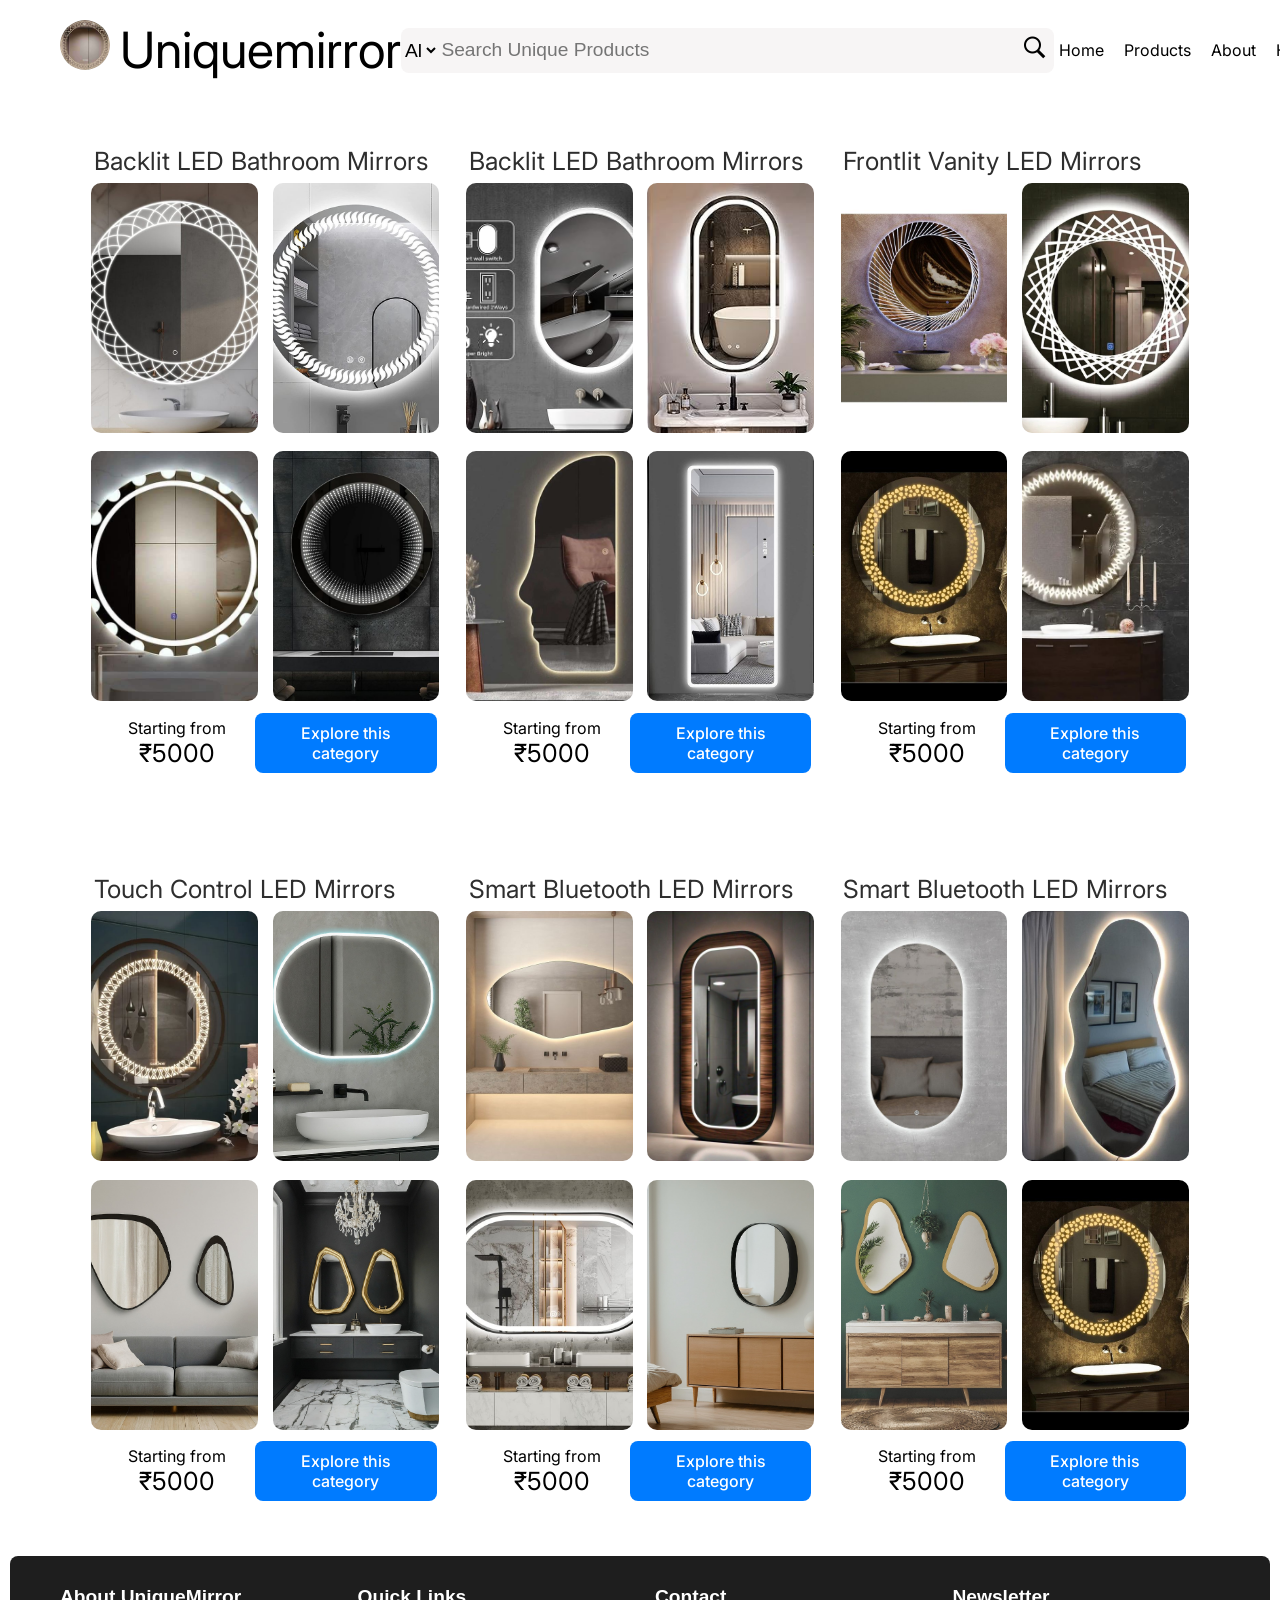
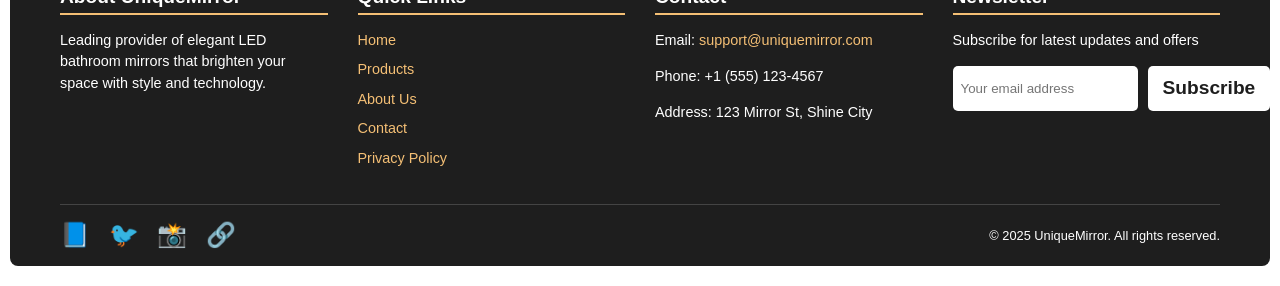
<file: index.html>
<!DOCTYPE html>
<html lang="en">

<head>
  <script src="js/jquery-min-3.7.1.js"></script>
  <!-- <script>
    $(document).ready(function () {
      if (/Mobi|Android|iPhone|iPad|iPod|BlackBerry|IEMobile|Opera Mini/i.test(navigator.userAgent)) {
        // If it's a mobile device, redirect
        window.location.href = "indexMobile.html"; // Replace with your mobile page URL
      }
    });
  </script> -->
  <meta charset="UTF-8">
  <meta name="viewport" content="width=device-width, initial-scale=1.0">
  <title>Unique Mirror</title>
  <link rel="stylesheet" href="css/global.css">
  <link rel="stylesheet" href="css/navbar.css">
  <link rel="stylesheet" href="css/products.css">
  <link rel="stylesheet" href="css/footer.css">
</head>

<body>

  <div id="navbar">
    <div id="logo-container">
      <div id="logo">
        <img src="images/logo.jpg" alt="Company logo">
      </div>
      <div id="company-name">
        Uniquemirror
      </div>
    </div>
    <div id="search">
      <select name="" id="">
        <option value="">All</option>
      </select>
      <input type="search" id="search-input" placeholder="Search Unique Products">
      <button><img src="images/search.png" alt=""></button>
    </div>
    <div id="nav-icons">
      <a href="">Home</a>
      <a href="">Products</a>
      <a href="">About</a>
      <a href="">Help</a>
      <a href="">Support</a>
    </div>
  </div>

  <div id="front-banner" style="display: none;">
    <div class="banner-overlay">
      <div class="banner-content">
        <h1 class="banner-title">Illuminate Your Reflection</h1>
        <p class="banner-subtitle">Experience the elegance of modern LED mirrors</p>
        <a href="#products" class="banner-btn">Explore Collection</a>
      </div>
    </div>
  </div>


  <div id="products-container">
    <div class="product-row">
      <div class="product-section">
        <div class="header">
          <h3>
            Backlit LED Bathroom Mirrors
          </h3>
        </div>
        <div class="products">
          <div class="product">
            <img src="images/f1.jpg" alt="">

          </div>
          <div class="product">
            <img src="images/f2.jpg" alt="">

          </div>
          <div class="product">
            <img src="images/f3.jpg" alt="">

          </div>
          <div class="product">
            <img src="images/f4.jpeg" alt="">

          </div>
        </div>
        <div class="footer">
          <span>
            Starting from <span class="price">&#8377;5000</span>
          </span>
          <a href="allProducts.html?category=all">Explore this category</a>
        </div>
      </div>
      <div class="product-section">
        <div class="header">
          <h3>
            Backlit LED Bathroom Mirrors
          </h3>
        </div>
        <div class="products">
          <div class="product">
            <img src="images/71tDdgUrb2L._SX522_.jpg" alt="">

          </div>
          <div class="product">
            <img src="images/d5f10a5d-cf49-49bd-ae39-68ec2feb2c6a.jpg" alt="">

          </div>
          <div class="product">
            <img src="images/download (2).jpg" alt="">

          </div>
          <div class="product">
            <img src="images/Full Length Wall-Mounted Mirror with LED Lighted.jpg" alt="">

          </div>
        </div>
        <div class="footer">
          <span>
            Starting from <span class="price">&#8377;5000</span>
          </span>
          <a href="allProducts.html?category=all">Explore this category</a>
        </div>
      </div>
      <div class="product-section">
        <div class="header">
          <h3>
            Frontlit Vanity LED Mirrors
          </h3>
        </div>
        <div class="products">
          <div class="product">
            <img src="images/f6.jpg" alt="">

          </div>
          <div class="product">
            <img src="images/f7.jpg" alt="">

          </div>
          <div class="product">
            <img src="images/f8.jpg" alt="">

          </div>
          <div class="product">
            <img src="images/f9.jpg" alt="">

          </div>
        </div>
        <div class="footer">
          <span>
            Starting from <span class="price">&#8377;5000</span>
          </span>
          <a href="allProducts.html?category=all">Explore this category</a>
        </div>
      </div>

    </div>
    <div class="product-row">
      <div class="product-section">
        <div class="header">
          <h3>
            Touch Control LED Mirrors
          </h3>
        </div>
        <div class="products">
          <div class="product">
            <img src="images/f10.jpg" alt="">

          </div>
          <div class="product">
            <img src="images/Gemini_Generated_Image_m4g2ocm4g2ocm4g2.jpg" alt="">

          </div>
          <div class="product">
            <img src="images/Gemini_Generated_Image_pxr3mmpxr3mmpxr3.jpg" alt="">

          </div>
          <div class="product">
            <img src="images/Gemini_Generated_Image_pxr3mopxr3mopxr3.jpg" alt="">

          </div>
        </div>
        <div class="footer">
          <span>
            Starting from <span class="price">&#8377;5000</span>
          </span>
          <a href="allProducts.html?category=all">Explore this category</a>
        </div>
      </div>
      <div class="product-section">
        <div class="header">
          <h3>
            Smart Bluetooth LED Mirrors
          </h3>
        </div>
        <div class="products">
          <div class="product">
            <img
              src="images/Sile Irregular Wall LED Mirror Asymmetrical Design Home Mirror Aesthetic Bathroom Mirror Unique Mirror - Etsy.jpg"
              alt="">

          </div>
          <div class="product">
            <img
              src="images/Round mirror adds a touch of softness and elegance to the space, reflecting the beauty of the room.jpg"
              alt="">

          </div>
          <div class="product">
            <img
              src="images/Niccy LED Oval Bathroom Mirror with Stepless Dimmable, 24x40 Lighted Vanity Mirror for Wall Mounted Vanity LED Mirror with Frame Anti-Fog Memory LED Smart Mirror(Horizontal_Vertical).jpg"
              alt="">

          </div>
          <div class="product">
            <img src="images/Gemini_Generated_Image_x0ozn2x0ozn2x0oz.jpg" alt="">

          </div>
        </div>
        <div class="footer">
          <span>
            Starting from <span class="price">&#8377;5000</span>
          </span>
          <a href="allProducts.html?category=all">Explore this category</a>
        </div>
      </div>
      <div class="product-section">
        <div class="header">
          <h3>
            Smart Bluetooth LED Mirrors
          </h3>
        </div>
        <div class="products">
          <div class="product">
            <img src="images/Noosa Led Mirror 900x450mm Oval Daylight 6000K.jpg" alt="">

          </div>
          <div class="product">
            <img
              src="images/Irregular Shaped Mirror, Modern Asymmetrical Mirror, Wall Mirror, Aesthetic Bathroom Mirror, Modern Home Decor, Modern Entryway Mirror.jpg"
              alt="">

          </div>
          <div class="product">
            <img src="images/Gemini_Generated_Image_w2rgwuw2rgwuw2rg.jpg" alt="">

          </div>
          <div class="product">
            <img src="images/f8.jpg" alt="">

          </div>
        </div>
        <div class="footer">
          <span>
            Starting from <span class="price">&#8377;5000</span>
          </span>
          <a href="allProducts.html?category=all">Explore this category</a>
        </div>
      </div>
    </div>
  </div>

  <footer id="site-footer">
    <div class="footer-container">
      <div class="footer-section about">
        <h3>About UniqueMirror</h3>
        <p>Leading provider of elegant LED bathroom mirrors that brighten your space with style and technology.</p>
      </div>

      <div class="footer-section links">
        <h3>Quick Links</h3>
        <ul>
          <li><a href="#home">Home</a></li>
          <li><a href="#products">Products</a></li>
          <li><a href="#about">About Us</a></li>
          <li><a href="#contact">Contact</a></li>
          <li><a href="#privacy">Privacy Policy</a></li>
        </ul>
      </div>

      <div class="footer-section contact">
        <h3>Contact</h3>
        <p>Email: <a href="mailto:support@uniquemirror.com">support@uniquemirror.com</a></p>
        <p>Phone: +1 (555) 123-4567</p>
        <p>Address: 123 Mirror St, Shine City</p>
      </div>

      <div class="footer-section newsletter">
        <h3>Newsletter</h3>
        <p>Subscribe for latest updates and offers</p>
        <form id="newsletter-form">
          <input type="email" placeholder="Your email address" required />
          <button type="submit">Subscribe</button>
        </form>
      </div>
    </div>

    <div class="footer-bottom">
      <div class="social-icons">
        <a href="#" aria-label="Facebook">📘</a>
        <a href="#" aria-label="Twitter">🐦</a>
        <a href="#" aria-label="Instagram">📸</a>
        <a href="#" aria-label="LinkedIn">🔗</a>
      </div>
      <p>&copy; 2025 UniqueMirror. All rights reserved.</p>
    </div>
  </footer>



  <script src="js/script.js"></script>
</body>

</html>
</file>
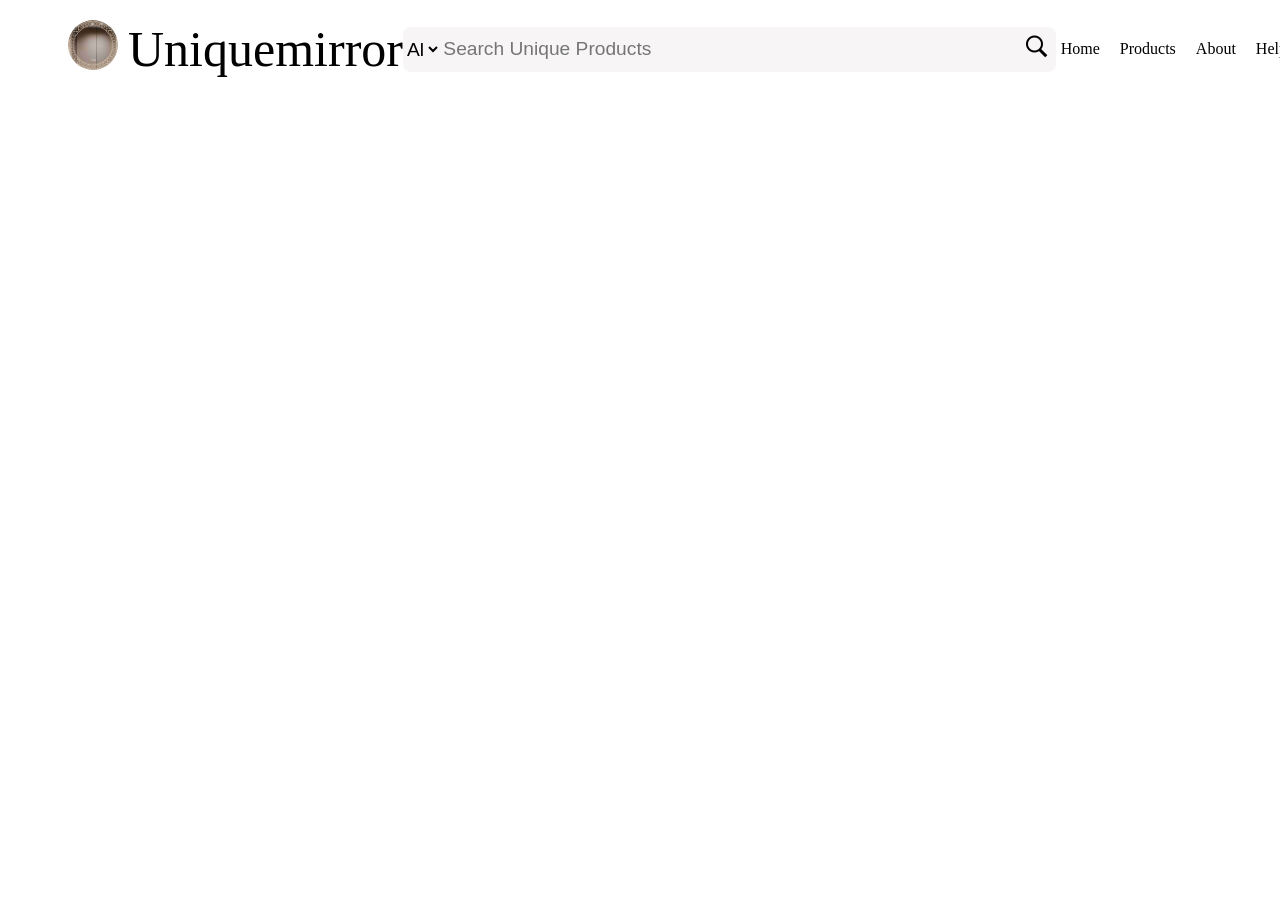
<file: allProducts.html>
<!DOCTYPE html>
<html lang="en">

<head>
    <meta charset="UTF-8">
    <meta name="viewport" content="width=device-width, initial-scale=1.0">
    <title>Category</title>
    <link rel="stylesheet" href="css/navbar.css">
</head>

<body>
    <div id="navbar">
        <div id="logo-container">
            <div id="logo">
                <img src="images/logo.jpg" alt="Company logo">
            </div>
            <div id="company-name">
                Uniquemirror
            </div>
        </div>
        <div id="search">
            <select name="" id="">
                <option value="">All</option>
            </select>
            <input type="search" id="search-input" placeholder="Search Unique Products">
            <button><img src="images/search.png" alt=""></button>
        </div>
        <div id="nav-icons">
            <a href="">Home</a>
            <a href="">Products</a>
            <a href="">About</a>
            <a href="">Help</a>
            <a href="">Support</a>
        </div>
    </div>
</body>

</html>
</file>
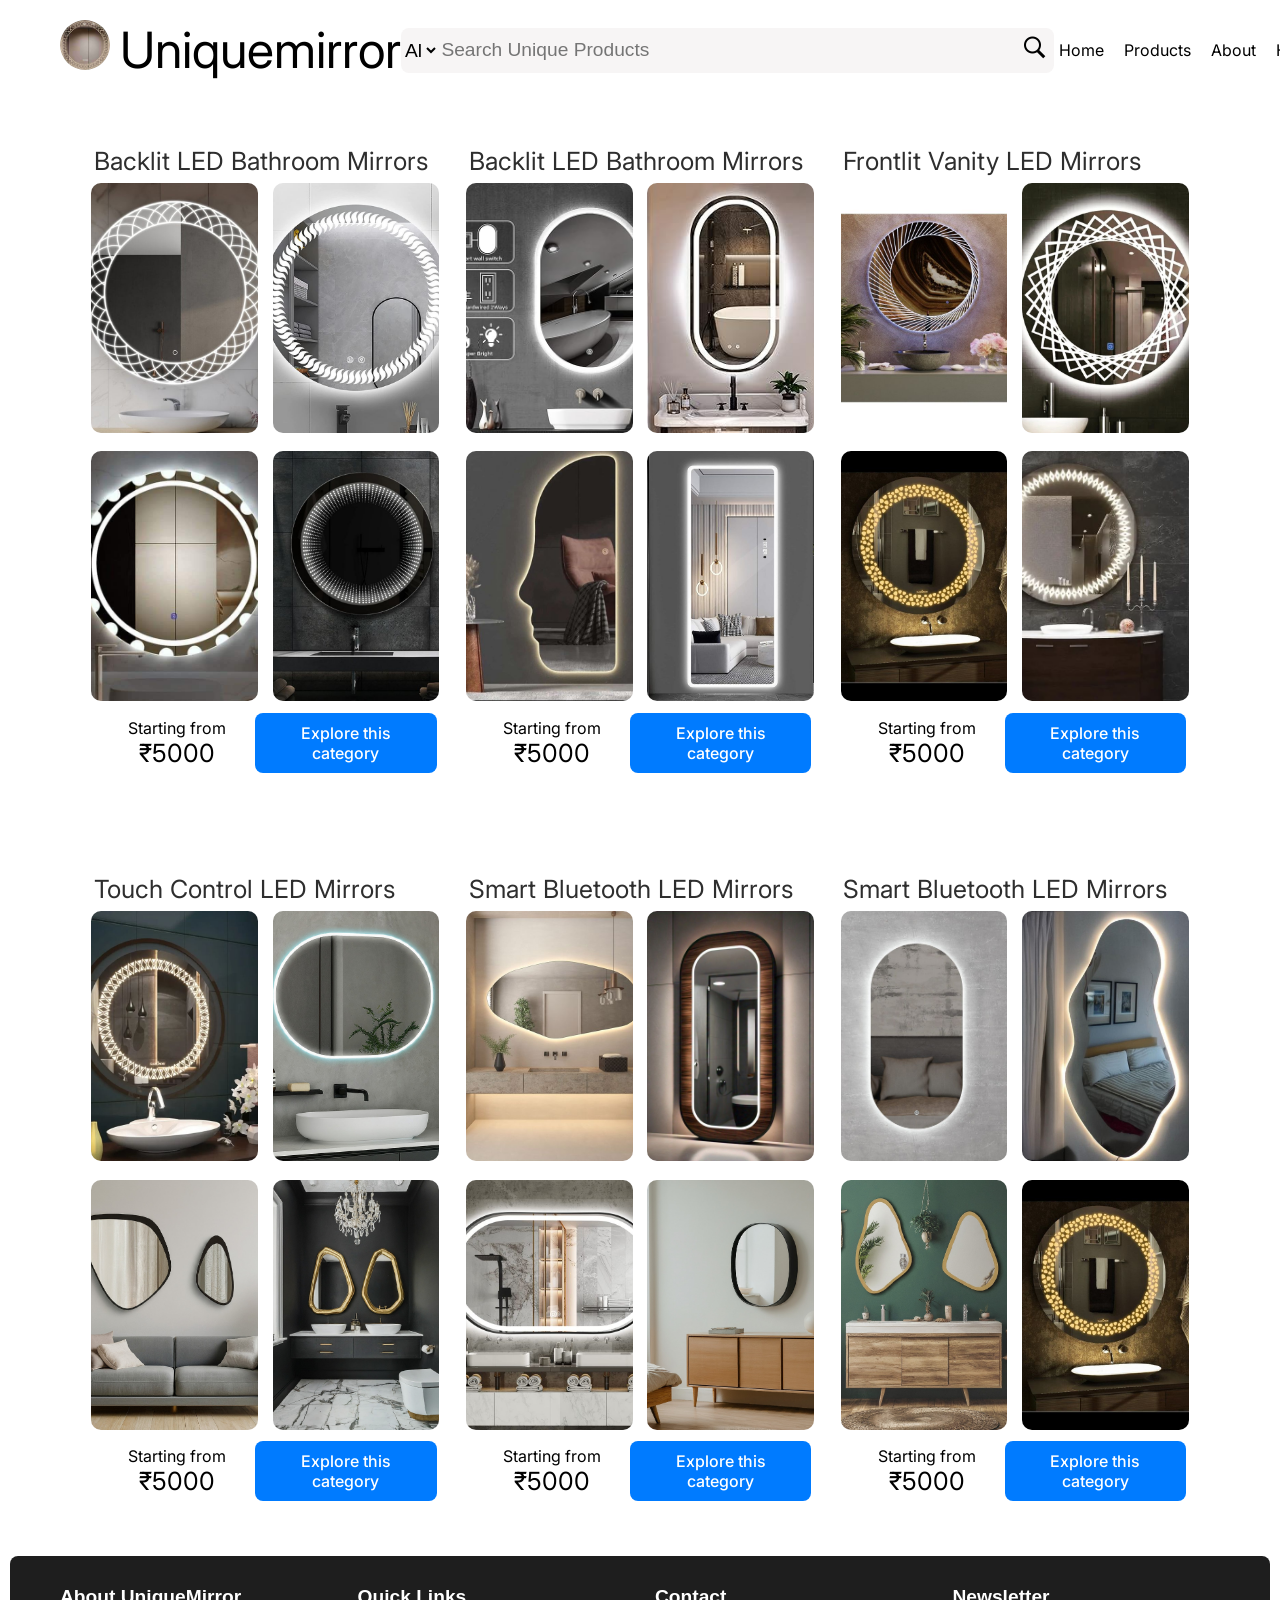
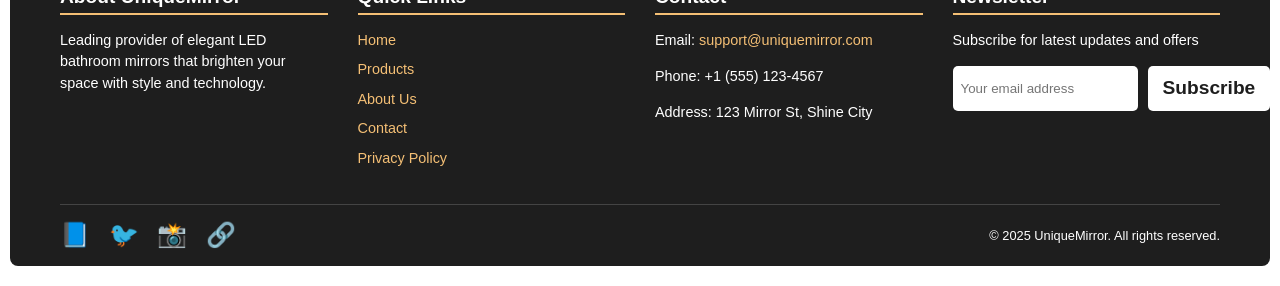
<file: indexMobile.html>
<!DOCTYPE html>
<html lang="en">

<head>
    <script src="js/jquery-min-3.7.1.js"></script>
    <script>
        $(document).ready(function () {
            // If NOT a mobile device, assume desktop and redirect
            if (!/Mobi|Android|iPhone|iPad|iPod|BlackBerry|IEMobile|Opera Mini/i.test(navigator.userAgent)) {
                window.location.href = "index.html"; // Replace with your desktop page URL
            }
        });
    </script>
    <meta charset="UTF-8">
    <meta name="viewport" content="width=device-width, initial-scale=1.0">
    <title>Unique Mirror</title>
    <link rel="stylesheet" href="css/styleMobile.css">
</head>

<body>

    <div id="navbar">
        <div id="logo-container">
            <div id="logo">
                <img src="images/logo.jpg" alt="Company logo">
            </div>
            <div id="company-name">
                Uniquemirror
            </div>
        </div>
        <div id="search">
            <select name="" id="">
                <option value="">All</option>
            </select>
            <input type="search" id="search-input" placeholder="Search Unique Products">
            <button><img src="images/search.png" alt=""></button>
        </div>
        <div id="nav-icons">
            <a href="">Home</a>
            <a href="">Products</a>
            <a href="">About</a>
            <a href="">Help</a>
            <a href="">Support</a>
        </div>
    </div>

    <div id="front-banner">
        <div class="banner-overlay">
            <div class="banner-content">
                <h1 class="banner-title">Illuminate Your Reflection</h1>
                <p class="banner-subtitle">Experience the elegance of modern LED mirrors</p>
                <a href="#products" class="banner-btn">Explore Collection</a>
            </div>
        </div>
    </div>


    <div id="products-container">
        <div class="product-row">
            <div class="product-section">
                <div class="header">
                    <h3>
                        Backlit LED Bathroom Mirrors
                    </h3>
                </div>
                <div class="products">
                    <div class="product">
                        <img src="images/f1.jpg" alt="">

                    </div>
                    <div class="product">
                        <img src="images/f2.jpg" alt="">

                    </div>
                    <div class="product">
                        <img src="images/f3.jpg" alt="">

                    </div>
                    <div class="product">
                        <img src="images/f4.jpeg" alt="">

                    </div>
                </div>
                <div class="footer">
                    <h3>
                        Starting from &#8377;5000
                    </h3>
                    <a href="allProducts.html?category=all">Explore this category</a>
                </div>
            </div>
            <div class="product-section">
                <div class="header">
                    <h3>
                        Backlit LED Bathroom Mirrors
                    </h3>
                </div>
                <div class="products">
                    <div class="product">
                        <img src="images/71tDdgUrb2L._SX522_.jpg" alt="">

                    </div>
                    <div class="product">
                        <img src="images/d5f10a5d-cf49-49bd-ae39-68ec2feb2c6a.jpg" alt="">

                    </div>
                    <div class="product">
                        <img src="images/download (2).jpg" alt="">

                    </div>
                    <div class="product">
                        <img src="images/Full Length Wall-Mounted Mirror with LED Lighted.jpg" alt="">

                    </div>
                </div>
                <div class="footer">
                    <h3>
                        Starting from &#8377;5000
                    </h3>
                    <a href="allProducts.html?category=all">Explore this category</a>
                </div>
            </div>
            <div class="product-section">
                <div class="header">
                    <h3>
                        Frontlit Vanity LED Mirrors
                    </h3>
                </div>
                <div class="products">
                    <div class="product">
                        <img src="images/f6.jpg" alt="">

                    </div>
                    <div class="product">
                        <img src="images/f7.jpg" alt="">

                    </div>
                    <div class="product">
                        <img src="images/f8.jpg" alt="">

                    </div>
                    <div class="product">
                        <img src="images/f9.jpg" alt="">

                    </div>
                </div>
                <div class="footer">
                    <h3>
                        Starting from &#8377;5000
                    </h3>
                    <a href="allProducts.html?category=all">Explore this category</a>
                </div>
            </div>

        </div>
        <div class="product-row">
            <div class="product-section">
                <div class="header">
                    <h3>
                        Touch Control LED Mirrors
                    </h3>
                </div>
                <div class="products">
                    <div class="product">
                        <img src="images/f10.jpg" alt="">

                    </div>
                    <div class="product">
                        <img src="images/Gemini_Generated_Image_m4g2ocm4g2ocm4g2.jpg" alt="">

                    </div>
                    <div class="product">
                        <img src="images/Gemini_Generated_Image_pxr3mmpxr3mmpxr3.jpg" alt="">

                    </div>
                    <div class="product">
                        <img src="images/Gemini_Generated_Image_pxr3mopxr3mopxr3.jpg" alt="">

                    </div>
                </div>
                <div class="footer">
                    <h3>
                        Starting from &#8377;5000
                    </h3>
                    <a href="allProducts.html?category=all">Explore this category</a>
                </div>
            </div>
            <div class="product-section">
                <div class="header">
                    <h3>
                        Smart Bluetooth LED Mirrors
                    </h3>
                </div>
                <div class="products">
                    <div class="product">
                        <img src="images/Sile Irregular Wall LED Mirror Asymmetrical Design Home Mirror Aesthetic Bathroom Mirror Unique Mirror - Etsy.jpg"
                            alt="">

                    </div>
                    <div class="product">
                        <img src="images/Round mirror adds a touch of softness and elegance to the space, reflecting the beauty of the room.jpg"
                            alt="">

                    </div>
                    <div class="product">
                        <img src="images/Niccy LED Oval Bathroom Mirror with Stepless Dimmable, 24x40 Lighted Vanity Mirror for Wall Mounted Vanity LED Mirror with Frame Anti-Fog Memory LED Smart Mirror(Horizontal_Vertical).jpg"
                            alt="">

                    </div>
                    <div class="product">
                        <img src="images/Gemini_Generated_Image_x0ozn2x0ozn2x0oz.jpg" alt="">

                    </div>
                </div>
                <div class="footer">
                    <h3>
                        Starting from &#8377;5000
                    </h3>
                    <a href="allProducts.html?category=all">Explore this category</a>
                </div>
            </div>
            <div class="product-section">
                <div class="header">
                    <h3>
                        Smart Bluetooth LED Mirrors
                    </h3>
                </div>
                <div class="products">
                    <div class="product">
                        <img src="images/Noosa Led Mirror 900x450mm Oval Daylight 6000K.jpg" alt="">

                    </div>
                    <div class="product">
                        <img src="images/Irregular Shaped Mirror, Modern Asymmetrical Mirror, Wall Mirror, Aesthetic Bathroom Mirror, Modern Home Decor, Modern Entryway Mirror.jpg"
                            alt="">

                    </div>
                    <div class="product">
                        <img src="images/Gemini_Generated_Image_w2rgwuw2rgwuw2rg.jpg" alt="">

                    </div>
                    <div class="product">
                        <img src="images/f8.jpg" alt="">

                    </div>
                </div>
                <div class="footer">
                    <h3>
                        Starting from &#8377;5000
                    </h3>
                    <a href="allProducts.html?category=all">Explore this category</a>
                </div>
            </div>
        </div>
    </div>

    <footer id="site-footer">
        <div class="footer-container">
            <div class="footer-section about">
                <h3>About UniqueMirror</h3>
                <p>Leading provider of elegant LED bathroom mirrors that brighten your space with style and technology.
                </p>
            </div>

            <div class="footer-section links">
                <h3>Quick Links</h3>
                <ul>
                    <li><a href="#home">Home</a></li>
                    <li><a href="#products">Products</a></li>
                    <li><a href="#about">About Us</a></li>
                    <li><a href="#contact">Contact</a></li>
                    <li><a href="#privacy">Privacy Policy</a></li>
                </ul>
            </div>

            <div class="footer-section contact">
                <h3>Contact</h3>
                <p>Email: <a href="mailto:support@uniquemirror.com">support@uniquemirror.com</a></p>
                <p>Phone: +1 (555) 123-4567</p>
                <p>Address: 123 Mirror St, Shine City</p>
            </div>

            <div class="footer-section newsletter">
                <h3>Newsletter</h3>
                <p>Subscribe for latest updates and offers</p>
                <form id="newsletter-form">
                    <input type="email" placeholder="Your email address" required />
                    <button type="submit">Subscribe</button>
                </form>
            </div>
        </div>

        <div class="footer-bottom">
            <div class="social-icons">
                <a href="#" aria-label="Facebook">📘</a>
                <a href="#" aria-label="Twitter">🐦</a>
                <a href="#" aria-label="Instagram">📸</a>
                <a href="#" aria-label="LinkedIn">🔗</a>
            </div>
            <p>&copy; 2025 UniqueMirror. All rights reserved.</p>
        </div>
    </footer>



    <script src="js/script.js"></script>
</body>

</html>
</file>
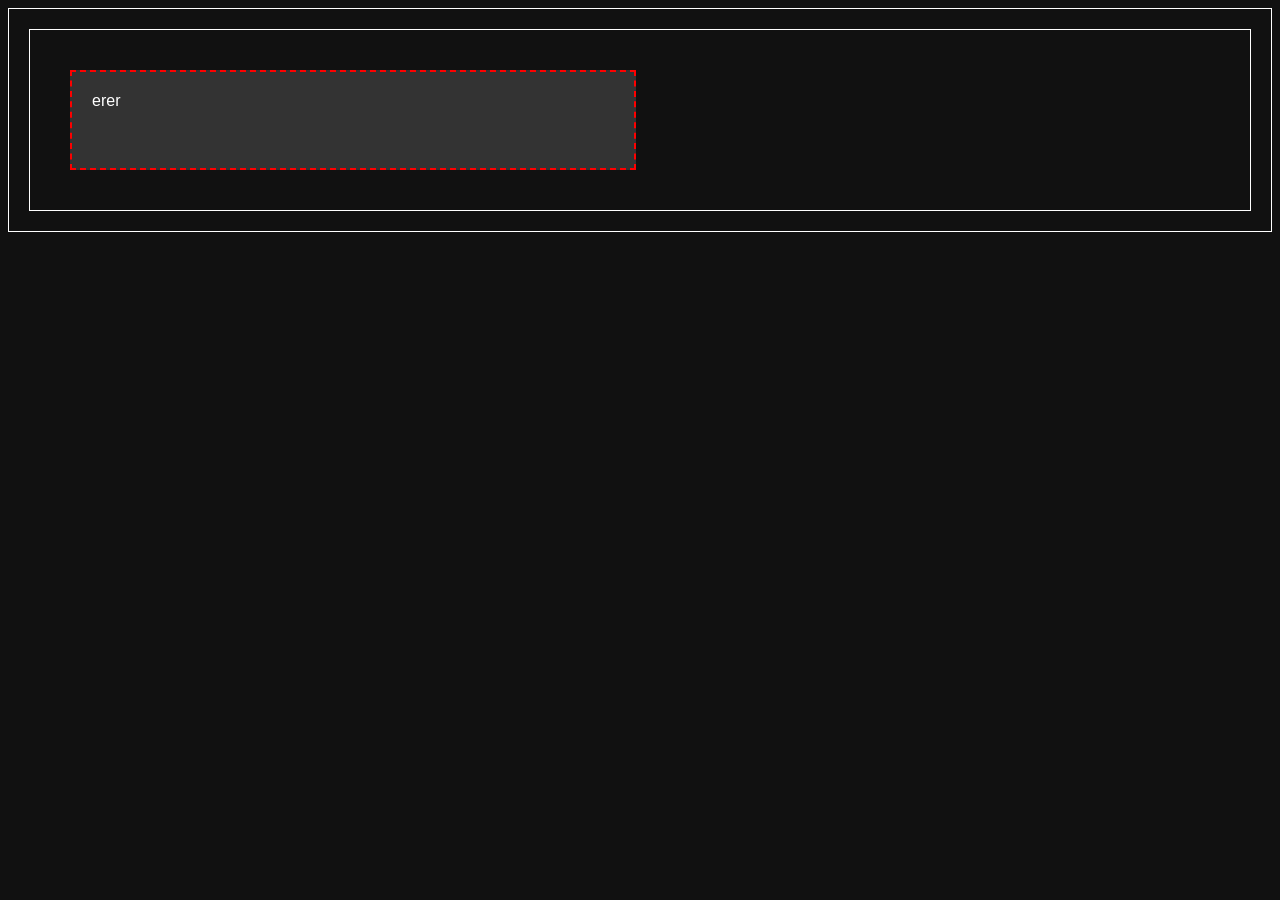
<file: test.html>
<!DOCTYPE html>
<html>
<head>
  <style>
    body {
      background: #111;
      color: white;
      font-family: Arial;
    }
    #products-container {
      padding: 20px;
      border: 1px solid white;
    }

    .product-row {
      display: flex;
      flex-wrap: wrap;
      gap: 20px;
      padding: 20px;
      border: 1px solid white;
    }

    .product-section {
      flex: 0 0 48%;
      border: 2px dashed red;
      box-sizing: border-box;
      margin: 20px;
      padding: 20px;
      min-height: 100px;
      background: #333;
    }
  </style>
</head>
<body>
  <div id="products-container">
    <div class="product-row">
      <div class="product-section">
        erer
      </div>
    </div>
  </div>
</body>
</html>
</file>
<file: css/global.css>
@import url('https://fonts.googleapis.com/css2?family=Inter:ital,opsz,wght@0,14..32,100..900;1,14..32,100..900&family=Roboto+Slab:wght@100..900&display=swap');

body {
    margin: 0;
    padding: 0;
    font-family: "Inter", sans-serif;
}
</file>
<file: css/navbar.css>
/*----------Navbar Design----------------*/
#navbar {
    border-radius: 10px;
    padding: 10px 50px;
    margin: 10px;
    display: flex;
    flex-direction: row;
    align-content: center;
    justify-content: space-between;
}

#navbar #logo-container {
    display: flex;
    flex-direction: row;
    align-content: center;
    column-gap: 10px;
}

#navbar #logo-container #logo img {
    height: 50px;
    width: 50px;
    border-radius: 100px;
}

#navbar #logo-container #company-name {
    font-size: 50px;
}

#navbar #search {
    display: flex;
    align-items: center;
}

#navbar #search input,
select,
button {
    width: 45vw;
    font-size: larger;
    outline: none;
    border: none;
    background-color: #f7f5f5;
    height: 5.0vh;
}

#navbar #search select {
    width: 3vw;
    border-top-left-radius: 8px;
    border-bottom-left-radius: 8px;
}

#navbar #search button {
    width: 3vw;
    border-top-right-radius: 8px;
    border-bottom-right-radius: 8px;
}

#navbar #search button img {
    height: 25px;
    width: 25px;
}

#navbar #search select:hover,
button:hover {
    cursor: pointer;
}

#navbar #nav-icons {
    display: flex;
    flex-direction: row;
    column-gap: 10px;
    align-items: center;
}


#navbar #nav-icons a {
    color: black;
    text-decoration: none;
    padding: 5px;
    border-radius: 5px;
}

#navbar #nav-icons a:hover {
    background-color: #f7f5f5;
}

@media only screen and (max-width:768px) {

    /*----------Navbar Design----------------*/
    @media only screen and (max-width:768px) {
        #navbar {
            flex-direction: column;
            row-gap: 5px;
            padding: 0;
        }

        #navbar #logo-container {
            align-items: center;
            column-gap: 5px;
        }

        #navbar #logo-container #logo img {
            height: 40px;
            width: 40px;
        }

        #navbar #logo-container #company-name {
            font-size: 30px;
        }


        #navbar #search input,
        select,
        button {
            width: 70vw;
        }

        #navbar #search select {
            width: 15vw;
        }

        #navbar #search button {
            width: 10vw;
        }

        #navbar #search button img {
            height: 25px;
            width: 25px;
        }

        #navbar #nav-icons {
            column-gap: 5px;
            justify-content: space-between;
        }

        #navbar #nav-icons a{
            background-color: #f7f5f5;
        }
    }
}
</file>
<file: css/products.css>
/*--------- Posts---------------*/

#products-container {
    display: flex;
    align-content: center;
    justify-content: center;
    flex-direction: column;
    row-gap: 20px;
}

#products-container .product-row {
    display: flex;
    flex-wrap: nowrap;
    gap: 1%;
    justify-content: center;
    align-items: center;
    align-content: center;
    background-color: white;
    padding: 2%;
    margin: 10px;
}

#products-container .product-row .product-section {
    flex: 0 0 30%;
    box-sizing: border-box;
    border-radius: 10px;
    display: flex;
    flex-direction: column;
    justify-content: center;
    align-content: center;
}

#products-container .product-row .product-section h3 {
    color: #2e2e2e;
    padding: 10px;
    padding-bottom: 0px;
    margin: 0;
    font-size: 25px;
    font-weight: normal;
}

#products-container .product-row .product-section .products {
    display: flex;
    flex-wrap: wrap;
    justify-content: center;
    align-items: center;
    align-content: center;
}


#products-container .product-row .product-section .product {
    flex: 0 0 50%;
    box-sizing: border-box;
    padding: 2%;
    color: white;
    font-family: 'Segoe UI', Tahoma, Geneva, Verdana, sans-serif;
    font-family: Verdana, Geneva, Tahoma, sans-serif;
}

#products-container .product-row .product-section .product img {
    width: 100%;
    border-radius: 10px;
    height: 250px;
    object-fit: cover;
}

#products-container .product-row .product-section .footer {
    display: flex;
    flex-direction: row;
    align-items: center;
    align-content: center;
    justify-content: space-between;
    padding-right: 10px;
}

#products-container .product-row .product-section .footer span {
    padding-left: 15px;
    text-align: center;
}

#products-container .product-row .product-section .footer .price {
    font-size: 25px;
    padding: 0;
}

.footer a {
    padding: 10px 20px;
    background-color: #007bff;
    /* Bootstrap Primary */
    color: white;
    text-decoration: none;
    border-radius: 8px;
    font-weight: 500;
    transition: background-color 0.3s ease;
    text-align: center;
}




@media only screen and (max-width:768px) {
    #products-container .product-row {
        flex-wrap: wrap;
        margin: 0;
        padding: 0;
    }

    #products-container .product-row .product-section {
        flex: 0 0 95%;
        margin: 10px;
        padding: 10px;
        padding-top: 0;
        background-color: #f7f5f5;
    }

    #products-container .product-row .product-section h3 {
        color: black;
        font-size: 25px;
        font-weight: bold;
    }

    #products-container .product-row .product-section .product img {
        width: 100%;
        border-radius: 10px;
        height: 150px;
        object-fit: cover;
    }

    #products-container .product-row .product-section .footer{
        padding-right: 5px;
    }

    .footer a {
        padding: 10px 5px;
        text-align: center;
    }
}
</file>
<file: css/footer.css>
/*---------footer------------------*/
#site-footer {
    background-color: #1e1e1e;
    color: #ffffff;
    padding: 10px 50px;
    margin: 20px 10px;
    border-radius: 8px;
    font-family: Arial, sans-serif;
}

.footer-container {
    display: flex;
    flex-wrap: wrap;
    justify-content: space-between;
    gap: 30px;
    margin-bottom: 20px;
}

.footer-section {
    flex: 1 1 200px;
    min-width: 180px;
}

.footer-section h3 {
    margin-bottom: 15px;
    font-size: 1.2rem;
    border-bottom: 2px solid #f4bf75;
    padding-bottom: 5px;
}

.footer-section p,
.footer-section ul {
    font-size: 0.9rem;
    line-height: 1.5;
}

.footer-section ul {
    list-style: none;
    padding: 0;
}

.footer-section ul li {
    margin-bottom: 8px;
}

.footer-section ul li a {
    color: #f4bf75;
    text-decoration: none;
}

.footer-section ul li a:hover {
    text-decoration: underline;
}

.footer-section a {
    color: #f4bf75;
    text-decoration: none;
}

.footer-section a:hover {
    text-decoration: underline;
}

#newsletter-form {
    display: flex;
    gap: 10px;
}

#newsletter-form input[type="email"] {
    flex: 1;
    padding: 8px;
    border-radius: 5px;
    border: none;
}

#newsletter-form button {
    padding: 8px 15px;
    border: none;
    background-color: white;
    color: #1e1e1e;
    font-weight: bold;
    border-radius: 5px;
    cursor: pointer;
    transition: background-color 0.3s ease;
}

#newsletter-form button:hover {
    background-color: #e6ac47;
}

.footer-bottom {
    border-top: 1px solid #444;
    padding-top: 10px;
    display: flex;
    flex-wrap: wrap;
    justify-content: space-between;
    align-items: center;
    font-size: 0.8rem;
}

.social-icons a {
    font-size: 1.5rem;
    margin-right: 15px;
    color: #f4bf75;
    text-decoration: none;
    transition: color 0.3s ease;
}

.social-icons a:hover {
    color: #e6ac47;
}

@media only screen and (max-width:768px) {
    #newsletter-form {
        display: flex;
        gap: 10px;
        flex-direction: column;
    }
}
</file>
<file: css/styleMobile.css>
@import url('https://fonts.googleapis.com/css2?family=Inter:ital,opsz,wght@0,14..32,100..900;1,14..32,100..900&family=Roboto+Slab:wght@100..900&display=swap');

body {
    background-color: #2e2e2e;
    margin: 0;
    padding: 0;
    font-family: "Inter", sans-serif;
}



/*-------------------Front Banner Design-----------------------*/
#front-banner {
    position: relative;
    padding: 10px 50px;
    margin: 10px;
    height: 90vh;
    border-radius: 10px;
    background-image: url("../images/front-banner.jpg");
    background-size: cover;
    background-position: center;
    background-repeat: no-repeat;
    display: none;
    align-items: center;
    justify-content: center;
    color: white;
}

.banner-overlay {
    position: absolute;
    top: 0;
    left: 0;
    height: 100%;
    width: 100%;
    background-color: rgba(0, 0, 0, 0.4);
    /* overlay */
    border-radius: 10px;
}

.banner-content {
    position: absolute;
    bottom: 250px;
    left: 50%;
    transform: translateX(-50%);
    text-align: center;
    z-index: 1;
    max-width: 80%;
}

.banner-title {
    font-size: 3.5rem;
    margin-bottom: 20px;
    font-weight: bold;
}

.banner-subtitle {
    font-size: 1.5rem;
    margin-bottom: 30px;
}

.banner-btn {
    padding: 15px 30px;
    background-color: white;
    color: black;
    text-decoration: none;
    font-weight: bold;
    border-radius: 30px;
    transition: background-color 0.3s ease;
}

.banner-btn:hover {
    background-color: #e6b800;
}

/*--------- Posts---------------*/

#products-container {
    display: flex;
    align-content: center;
    justify-content: center;
    flex-direction: column;
}

#products-container .product-row {
    display: flex;
    flex-wrap: wrap;
    justify-content: center;
    align-items: center;
    align-content: center;
    flex-direction: row;
    padding: 10px;
}

#products-container .product-row .product-section {
    flex: 0 0 100%;
    box-sizing: border-box;
    display: flex;
    flex-direction: column;
    justify-content: center;
    align-content: center;
    background-color: white;
    padding: 20px 10px;
    border-radius: 10px;
}

#products-container .product-row .product-section h3 {
    color: #2e2e2e;
    padding: 10px;
    padding-bottom: 0px;
    margin: 0;
    font-size: 20px;
    font-weight: normal;
}

#products-container .product-row .product-section .products {
    display: flex;
    flex-wrap: wrap;
    justify-content: center;
    align-items: center;
    align-content: center;
}


#products-container .product-row .product-section .product {
    flex: 0 0 50%;
    box-sizing: border-box;
    padding: 2%;
    color: white;
    font-family: 'Segoe UI', Tahoma, Geneva, Verdana, sans-serif;
    font-family: Verdana, Geneva, Tahoma, sans-serif;
}

#products-container .product-row .product-section .product img {
    width: 100%;
    border-radius: 10px;
    height: 150px;
    object-fit: cover;
}

#products-container .product-row .product-section .footer {
    display: flex;
    flex-direction: row;
    align-items: center;
    align-content: center;
    justify-content: space-between;
    padding-right: 10px;
}

.footer a {
    padding: 10px 20px;
    background-color: #007bff;
    /* Bootstrap Primary */
    color: white;
    text-decoration: none;
    border-radius: 8px;
    font-weight: 500;
    transition: background-color 0.3s ease;
}




@media only screen and (max-width:768px) {
    #products-container .product-row .product-section {
        flex: 0 0 100%;
        margin: 5%;
    }

    #products-container .product-row .product-section .product {
        font-size: 13px;
    }
}

/*---------footer------------------*/
#site-footer {
    background-color: #1e1e1e;
    color: #ffffff;
    padding: 10px 50px;
    margin: 20px 10px;
    border-radius: 8px;
    font-family: Arial, sans-serif;
}

.footer-container {
    display: flex;
    flex-wrap: wrap;
    justify-content: space-between;
    gap: 30px;
    margin-bottom: 20px;
}

.footer-section {
    flex: 1 1 200px;
    min-width: 180px;
}

.footer-section h3 {
    margin-bottom: 15px;
    font-size: 1.2rem;
    border-bottom: 2px solid #f4bf75;
    padding-bottom: 5px;
}

.footer-section p,
.footer-section ul {
    font-size: 0.9rem;
    line-height: 1.5;
}

.footer-section ul {
    list-style: none;
    padding: 0;
}

.footer-section ul li {
    margin-bottom: 8px;
}

.footer-section ul li a {
    color: #f4bf75;
    text-decoration: none;
}

.footer-section ul li a:hover {
    text-decoration: underline;
}

.footer-section a {
    color: #f4bf75;
    text-decoration: none;
}

.footer-section a:hover {
    text-decoration: underline;
}

#newsletter-form {
    display: flex;
    gap: 10px;
    flex-direction: column;
}

#newsletter-form input[type="email"] {
    flex: 1;
    padding: 8px;
    border-radius: 5px;
    border: none;
}

#newsletter-form button {
    padding: 8px 15px;
    border: none;
    background-color: white;
    color: #1e1e1e;
    font-weight: bold;
    border-radius: 5px;
    cursor: pointer;
    transition: background-color 0.3s ease;
}

#newsletter-form button:hover {
    background-color: #e6ac47;
}

.footer-bottom {
    border-top: 1px solid #444;
    padding-top: 10px;
    display: flex;
    flex-wrap: wrap;
    justify-content: space-between;
    align-items: center;
    font-size: 0.8rem;
}

.social-icons a {
    font-size: 1.5rem;
    margin-right: 15px;
    color: #f4bf75;
    text-decoration: none;
    transition: color 0.3s ease;
}

.social-icons a:hover {
    color: #e6ac47;
}
</file>
